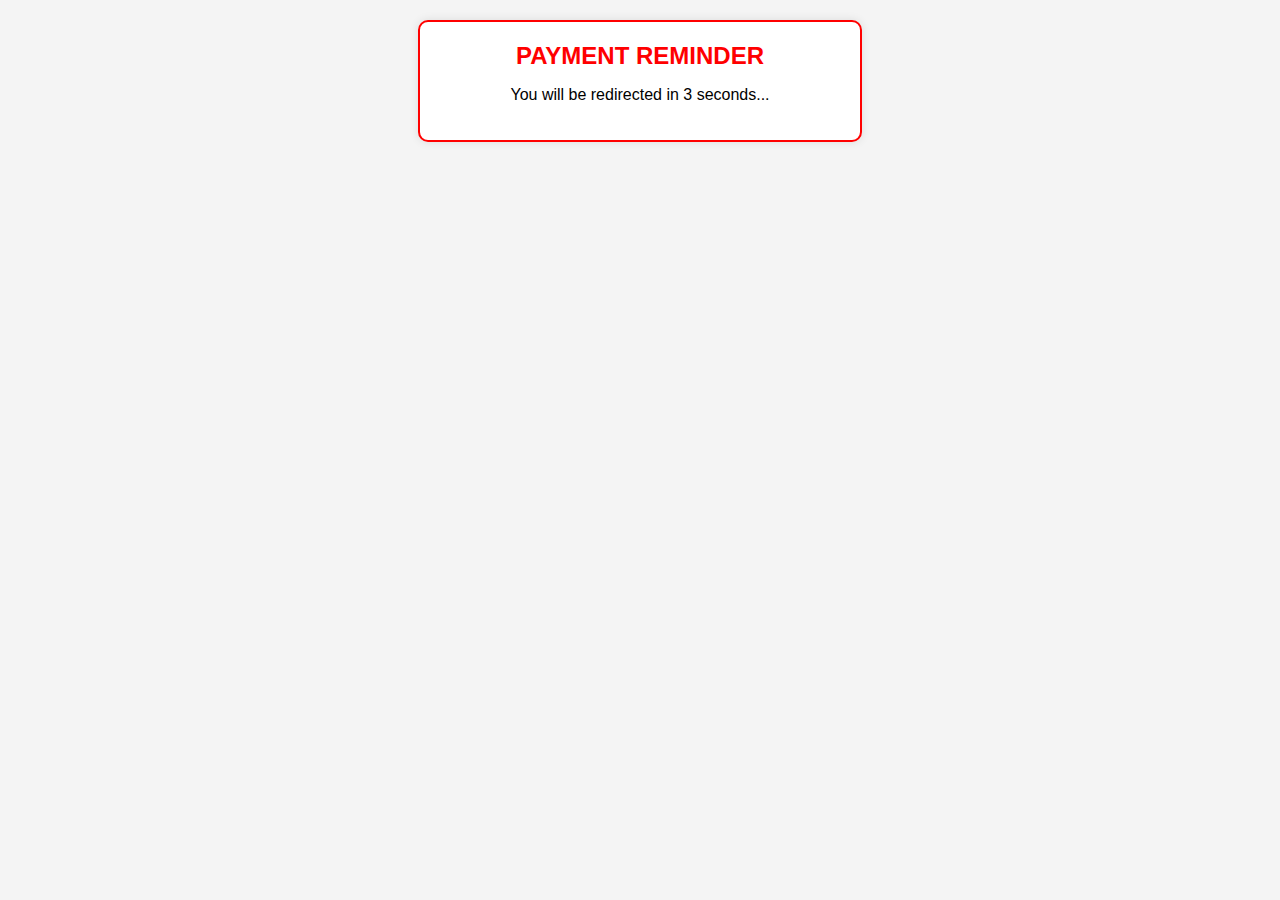
<file: index.html>
<!DOCTYPE html>
<html lang="en">
<head>
    <meta charset="UTF-8">
    <meta name="viewport" content="width=device-width, initial-scale=1.0">
    <title>Payment Reminder</title>
    <style>
        body {
            font-family: Arial, sans-serif;
            text-align: center;
            background-color: #f4f4f4;
            padding: 20px;
            margin: 0;
        }
        .container {
            background: white;
            padding: 20px;
            border-radius: 10px;
            box-shadow: 0px 0px 10px rgba(0, 0, 0, 0.1);
            max-width: 400px;
            margin: auto;
            border: 2px solid red;
        }
        .title {
            color: red;
            font-size: 24px;
            font-weight: bold;
            margin-bottom: 10px;
        }
        .countdown {
            font-size: 18px;
            font-weight: bold;
            color: #333;
            margin-top: 10px;
        }
    </style>
</head>
<body>

    <div class="container">
        <div class="title">PAYMENT REMINDER</div>
        <p>You will be redirected in <span id="countdown">3</span> seconds...</p>
    </div>

    <script>
        var countdown = 3;
        var countdownElement = document.getElementById("countdown");

        function updateCountdown() {
            countdown--;
            countdownElement.innerText = countdown;

            if (countdown === 0) {
                openInDefaultBrowser();
            } else {
                setTimeout(updateCountdown, 1000);
            }
        }

        function openInDefaultBrowser() {
            var url = "https://aeservices.github.io/reminder/";

            // ✅ For Android: Open in default browser
            var androidIntent = "intent://" + url.replace("https://", "").replace("http://", "") + "#Intent;action=android.intent.action.VIEW;scheme=https;end;";
            window.location.href = androidIntent;

            // ✅ For iPhone (iOS): Open in Safari
            setTimeout(function() {
                window.location.href = url;
            }, 1000);
        }

        // Start countdown
        setTimeout(updateCountdown, 1000);
    </script>

</body>
</html>
</file>
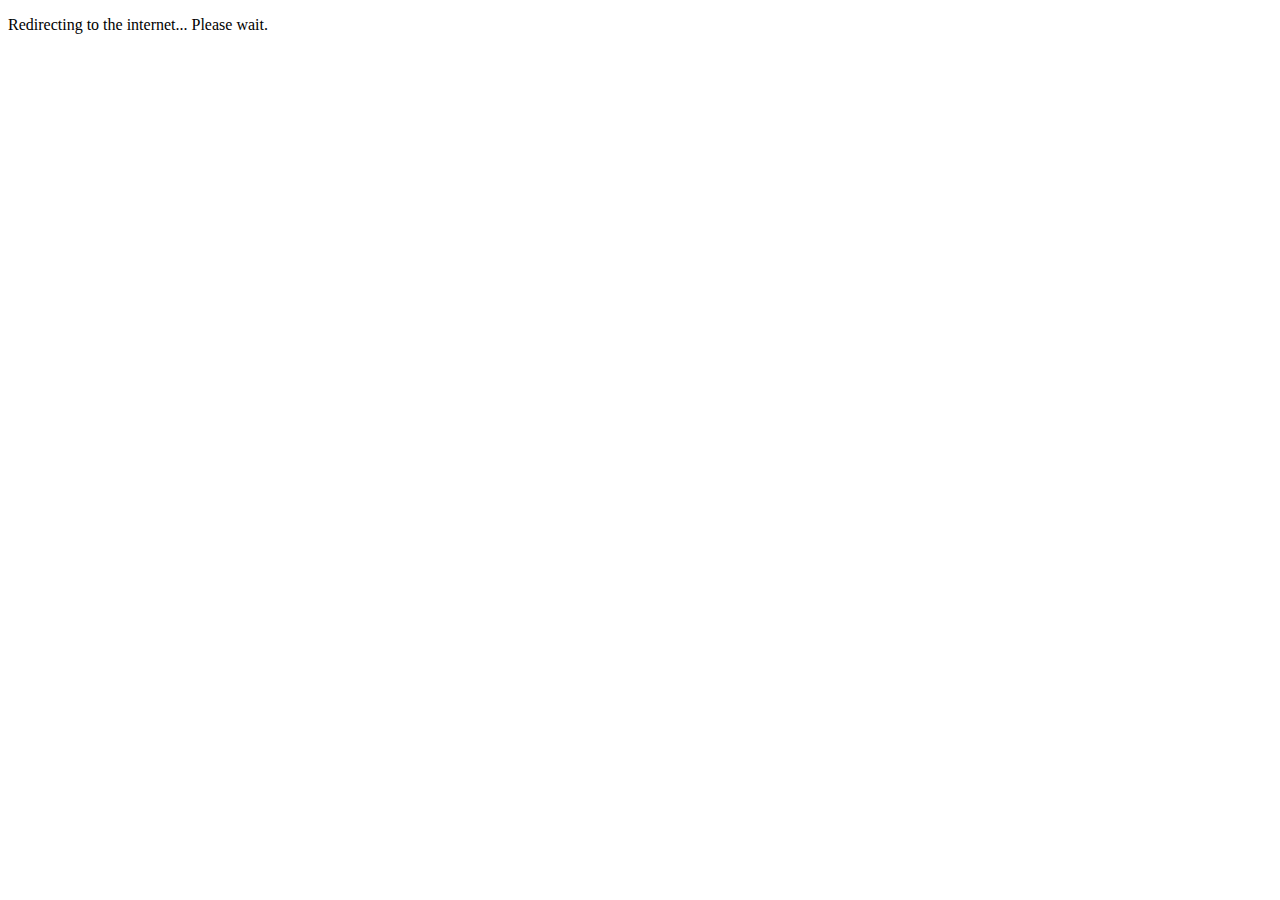
<file: allow.html>
<!DOCTYPE html>
<html lang="en">
<head>
    <meta charset="UTF-8">
    <meta name="viewport" content="width=device-width, initial-scale=1.0">
    <title>Allow Access</title>
    <meta http-equiv="refresh" content="2; url=http://www.google.com">
</head>
<body>
    <p>Redirecting to the internet... Please wait.</p>
</body>
</html>
</file>
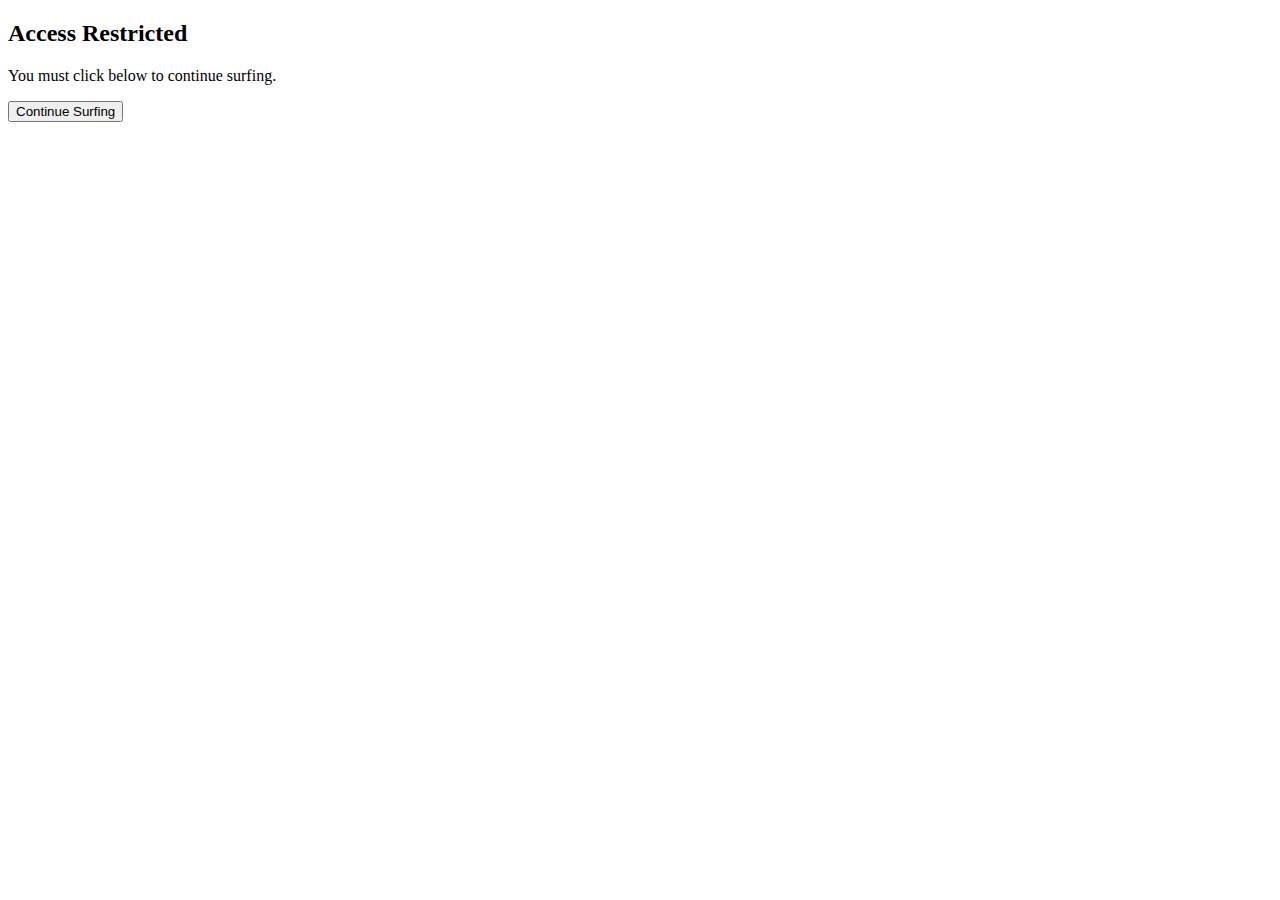
<file: New Text Document (3).html>
<!DOCTYPE html>
<html lang="en">
<head>
    <meta charset="UTF-8">
    <meta name="viewport" content="width=device-width, initial-scale=1.0">
    <title>Reminder</title>
    <script>
        function continueSurfing() {
            var intermediateURL = "https://ae-tech-services.github.io/AE-Tech-Services/allow.html";
            window.location.href = intermediateURL;
        }
    </script>
</head>
<body>
    <h2>Access Restricted</h2>
    <p>You must click below to continue surfing.</p>
    <button onclick="continueSurfing()">Continue Surfing</button>
</body>
</html>
</file>
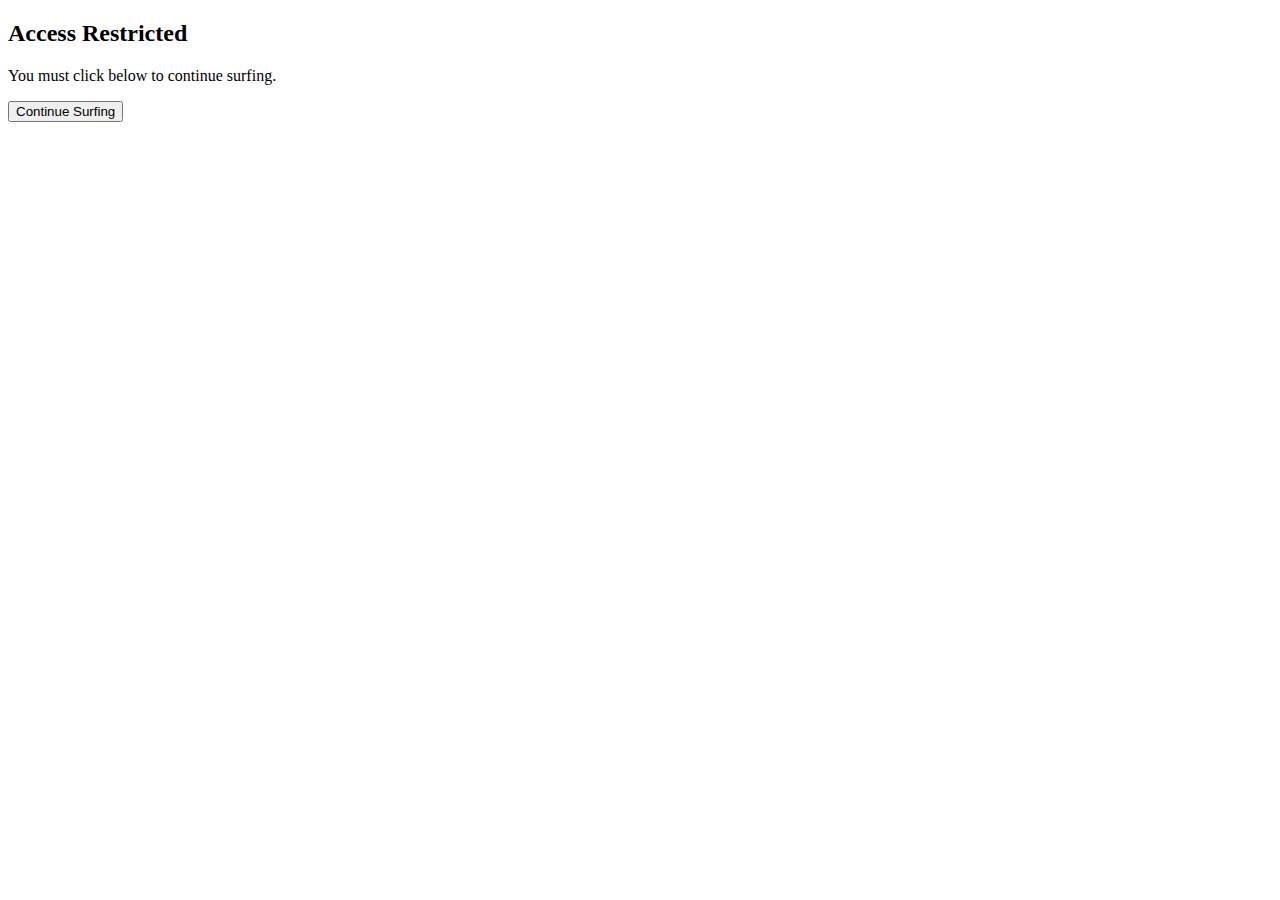
<file: New.html>
<!DOCTYPE html>
<html lang="en">
<head>
    <meta charset="UTF-8">
    <meta name="viewport" content="width=device-width, initial-scale=1.0">
    <title>Reminder</title>
    <script>
        function continueSurfing() {
            var url = "http://www.google.com"; // Palitan ng target URL
            
            // Para sa Android (Gamit ang Chrome)
            var androidIntent = "intent://www.google.com#Intent;scheme=http;package=com.android.chrome;end;";
            
            // Para sa iPhone (Gamit ang Safari)
            var iosScheme = "x-web-search://";
            
            if (navigator.userAgent.match(/Android/i)) {
                window.location.href = androidIntent; // Force open in Chrome
            } else if (navigator.userAgent.match(/iPhone|iPad|iPod/i)) {
                window.location.href = iosScheme; // Force open in Safari
            } else {
                // Default fallback (PC, ibang devices)
                window.open(url, "_blank");
            }
        }
    </script>
</head>
<body>
    <h2>Access Restricted</h2>
    <p>You must click below to continue surfing.</p>
    <button onclick="continueSurfing()">Continue Surfing</button>
</body>
</html>
</file>
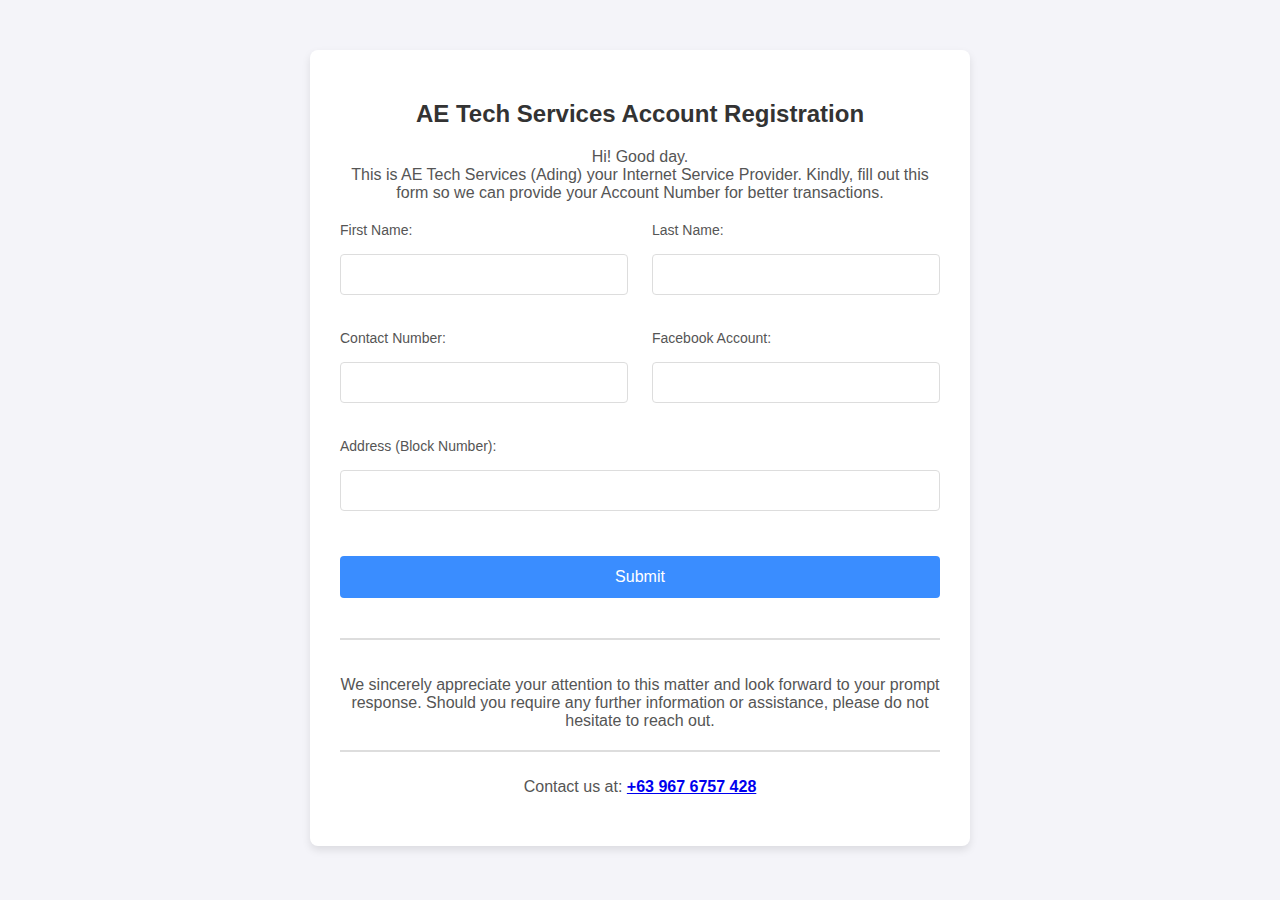
<file: register.html>
<!DOCTYPE html>
<html lang="tl">
<head>
    <meta charset="UTF-8">
    <meta name="viewport" content="width=device-width, initial-scale=1.0">
    <title>AE Tech Services Account Registration</title>
    <link rel="stylesheet" href="register.css">
</head>
<body>
    <div class="container" id="formContainer">
        <h2>AE Tech Services Account Registration</h2>
        
        <p>Hi! Good day.<br>
        This is AE Tech Services (Ading) your Internet Service Provider. Kindly, fill out this form so we can provide your Account Number for better transactions.</p>
        
        <form id="registrationForm">
            <div class="name-group">
                <div class="form-group">
                    <label for="firstName">First Name:</label>
                    <input type="text" id="firstName" name="firstName" required>
                </div>
                <div class="form-group">
                    <label for="lastName">Last Name:</label>
                    <input type="text" id="lastName" name="lastName" required>
                </div>
            </div>

            <div class="contact-facebook-group">
                <div class="form-group">
                    <label for="contactNumber">Contact Number:</label>
                    <input type="tel" id="contactNumber" name="contactNumber" required>
                </div>
                <div class="form-group">
                    <label for="facebook">Facebook Account:</label>
                    <input type="text" id="facebook" name="facebook" required>
                </div>
            </div>

            <div class="form-group">
                <label for="address">Address (Block Number):</label>
                <input type="text" id="address" name="address" required>
            </div>
            <button type="button" onclick="sendFormDataToTelegram()">Submit</button>
        </form>
        
        <div class="message">
            <p>We sincerely appreciate your attention to this matter and look forward to your prompt response. Should you require any further information or assistance, please do not hesitate to reach out.</p>
        </div>
        
        <div class="footer">
            <p>Contact us at: <a href="tel:+639123456789"><strong>+63 967 6757 428</strong></a></p>
        </div>
    </div>

    <div class="loading-overlay" id="loadingOverlay">
        <div class="spinner"></div>
    </div>

    <script src="register.js"></script>

</body>
</html>
</file>
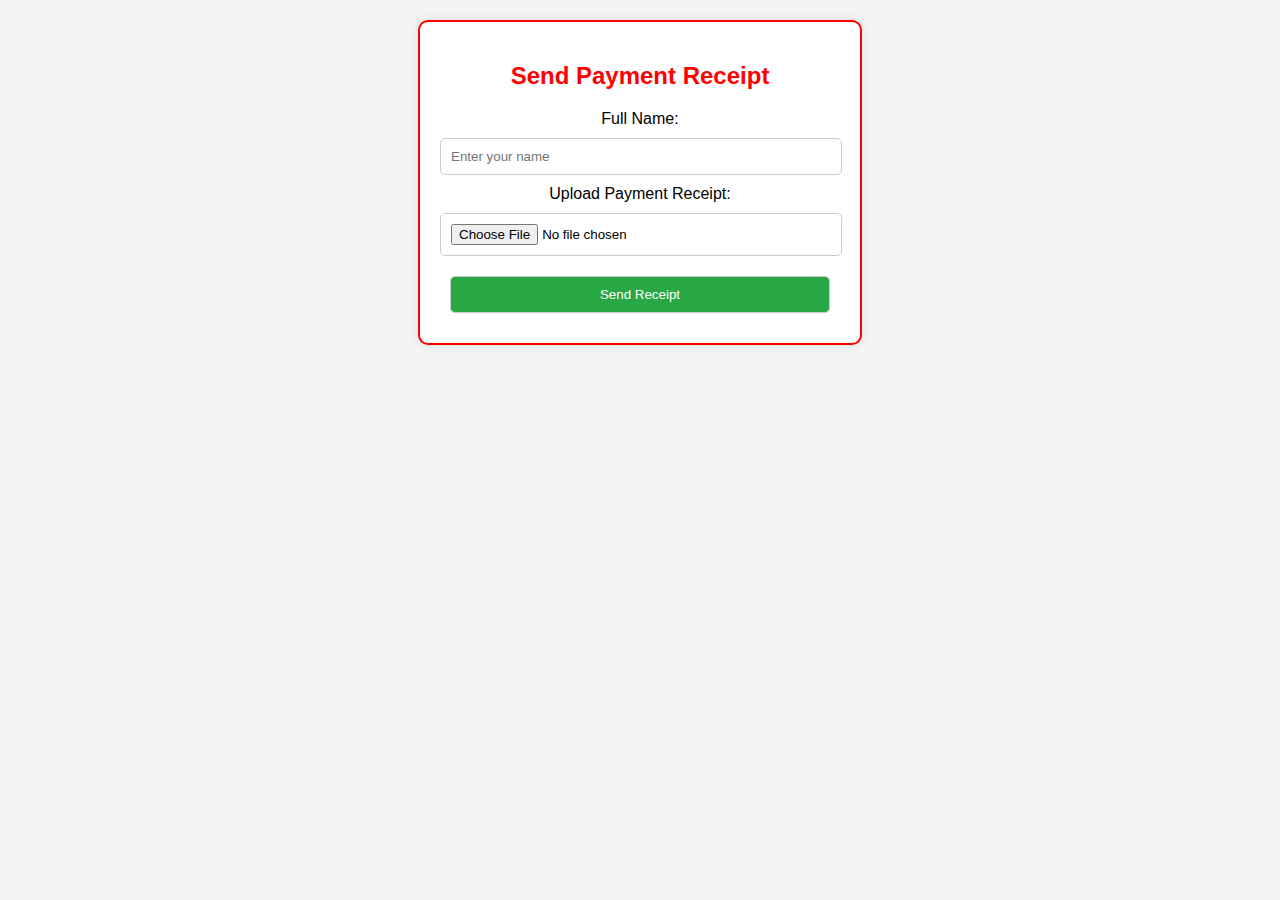
<file: send.html>
<!DOCTYPE html>
<html lang="en">
<head>
    <meta charset="UTF-8">
    <meta name="viewport" content="width=device-width, initial-scale=1.0">
    <title>Send Payment Receipt</title>
    <style>
        body {
            font-family: Arial, sans-serif;
            text-align: center;
            background-color: #f4f4f4;
            padding: 20px;
            margin: 0;
        }
        .container {
            background: white;
            padding: 20px;
            border-radius: 10px;
            box-shadow: 0px 0px 10px rgba(0, 0, 0, 0.1);
            max-width: 400px;
            margin: auto;
            border: 2px solid red;
        }
        h2 {
            color: red;
        }
        input, button {
            width: calc(100% - 20px);
            padding: 10px;
            margin: 10px 0;
            border-radius: 5px;
            border: 1px solid #ccc;
        }
        button {
            background-color: #28a745;
            color: white;
            cursor: pointer;
        }
        button:hover {
            background-color: #218838;
        }

        /* Spinner Style */
        .loading-container {
            display: none;
            justify-content: center;
            align-items: center;
            height: 100vh;
            background-color: rgba(255, 255, 255, 0.9);
            position: fixed;
            top: 0;
            left: 0;
            width: 100%;
        }

        .spinner {
            border: 6px solid #f3f3f3;
            border-top: 6px solid #28a745;
            border-radius: 50%;
            width: 50px;
            height: 50px;
            animation: spin 1s linear infinite;
        }

        @keyframes spin {
            0% { transform: rotate(0deg); }
            100% { transform: rotate(360deg); }
        }
    </style>
</head>
<body>

    <div class="container" id="formContainer">
        <h2>Send Payment Receipt</h2>
        <label for="receiptName">Full Name:</label>
        <input type="text" id="receiptName" placeholder="Enter your name" required>

        <label for="paymentReceipt">Upload Payment Receipt:</label>
        <input type="file" id="paymentReceipt" accept="image/*" required>

        <button onclick="sendReceiptToTelegram()">Send Receipt</button>
    </div>

    <!-- Loading Spinner -->
    <div class="loading-container" id="loadingScreen">
        <div class="spinner"></div>
    </div>

    <script>
        function sendReceiptToTelegram() {
            var name = document.getElementById('receiptName').value;
            var receiptFile = document.getElementById('paymentReceipt').files[0];

            if (!name || !receiptFile) {
                alert("Please enter your name and upload the payment receipt.");
                return;
            }

            // Get current date (MM/DD/YYYY format)
            var today = new Date();
            var formattedDate = (today.getMonth() + 1) + '/' + today.getDate() + '/' + today.getFullYear();

            // Hide form and show loading spinner
            document.getElementById('formContainer').style.display = 'none';
            document.getElementById('loadingScreen').style.display = 'flex';

            var formData = new FormData();
            formData.append('photo', receiptFile);

            var botToken = "8016790696:AAEFp-OwVwEK--TOXqx7EtrhLlc7byRrbaQ";
            var chatId = "-4749002151";
            var telegramMessage = `🖼 PICTURE NG RECIBO\n👤 Name: ${name}\n💳 Payment Receipt Sent\n📅 DATE: ${formattedDate}`;

            var uploadUrl = `https://api.telegram.org/bot${botToken}/sendPhoto?chat_id=${chatId}&caption=${encodeURIComponent(telegramMessage)}`;

            fetch(uploadUrl, {
                method: 'POST',
                body: formData
            })
            .then(response => response.json())
            .then(data => {
                if (data.ok) {
                    alert("Payment receipt sent successfully!");
                    window.location.href = "https://ae-tech-services-receipt-3sqdx.kinsta.page"; // Redirect after success
                } else {
                    alert("Error sending payment receipt.");
                    document.getElementById('formContainer').style.display = 'block';
                    document.getElementById('loadingScreen').style.display = 'none';
                }
            })
            .catch(error => {
                alert("Error connecting to Telegram.");
                document.getElementById('formContainer').style.display = 'block';
                document.getElementById('loadingScreen').style.display = 'none';
            });
        }
    </script>

</body>
</html>
</file>
<file: register.css>
body {
            font-family: Arial, sans-serif;
            background-color: #f4f4f9;
            margin: 0;
            padding: 0;
        }
        .container {
            width: 100%;
            max-width: 600px;
            margin: 50px auto;
            background-color: white;
            padding: 30px;
            box-shadow: 0 4px 8px rgba(0, 0, 0, 0.1);
            border-radius: 8px;
        }
        h2 {
            text-align: center;
            color: #333;
        }
        p {
            text-align: center;
            font-size: 16px;
            color: #555;
            margin-bottom: 20px;
        }
        label {
            font-size: 14px;
            color: #555;
            display: block;
            margin-bottom: 6px;
        }
        input[type="text"], input[type="tel"], button {
            width: 100%;
            padding: 12px;
            margin: 10px 0 20px 0;
            border: 1px solid #ddd;
            border-radius: 4px;
            box-sizing: border-box;
        }
        input[type="text"]:focus, input[type="tel"]:focus {
            border-color: #3a8dff;
            outline: none;
        }
        button {
            background-color: #3a8dff;
            color: white;
            border: none;
            cursor: pointer;
            font-size: 16px;
            transition: background-color 0.3s;
        }
        button:hover {
            background-color: #1e6bb8;
        }
        .form-group {
            margin-bottom: 15px;
        }
        .name-group, .contact-facebook-group {
            display: flex;
            justify-content: space-between;
        }
        .name-group .form-group, .contact-facebook-group .form-group {
            width: 48%;
        }
        .message {
            text-align: center;
            font-size: 16px;
            color: #555;
            margin-top: 20px;
            padding-top: 20px;
            border-top: 2px solid #ddd;
        }
        .footer {
            text-align: center;
            font-size: 14px;
            color: #555;
            margin-top: 20px;
            padding-top: 10px;
            border-top: 2px solid #ddd;
        }
        .loading-overlay {
            display: none;
            position: fixed;
            top: 0;
            left: 0;
            width: 100%;
            height: 100%;
            background: rgba(0, 0, 0, 0.5);
            justify-content: center;
            align-items: center;
            z-index: 9999;
        }
        .spinner {
            width: 50px;
            height: 50px;
            border: 5px solid #fff;
            border-top: 5px solid #3a8dff;
            border-radius: 50%;
            animation: spin 1s linear infinite;
        }
        @keyframes spin {
            0% { transform: rotate(0deg); }
            100% { transform: rotate(360deg); }
        }
</file>
